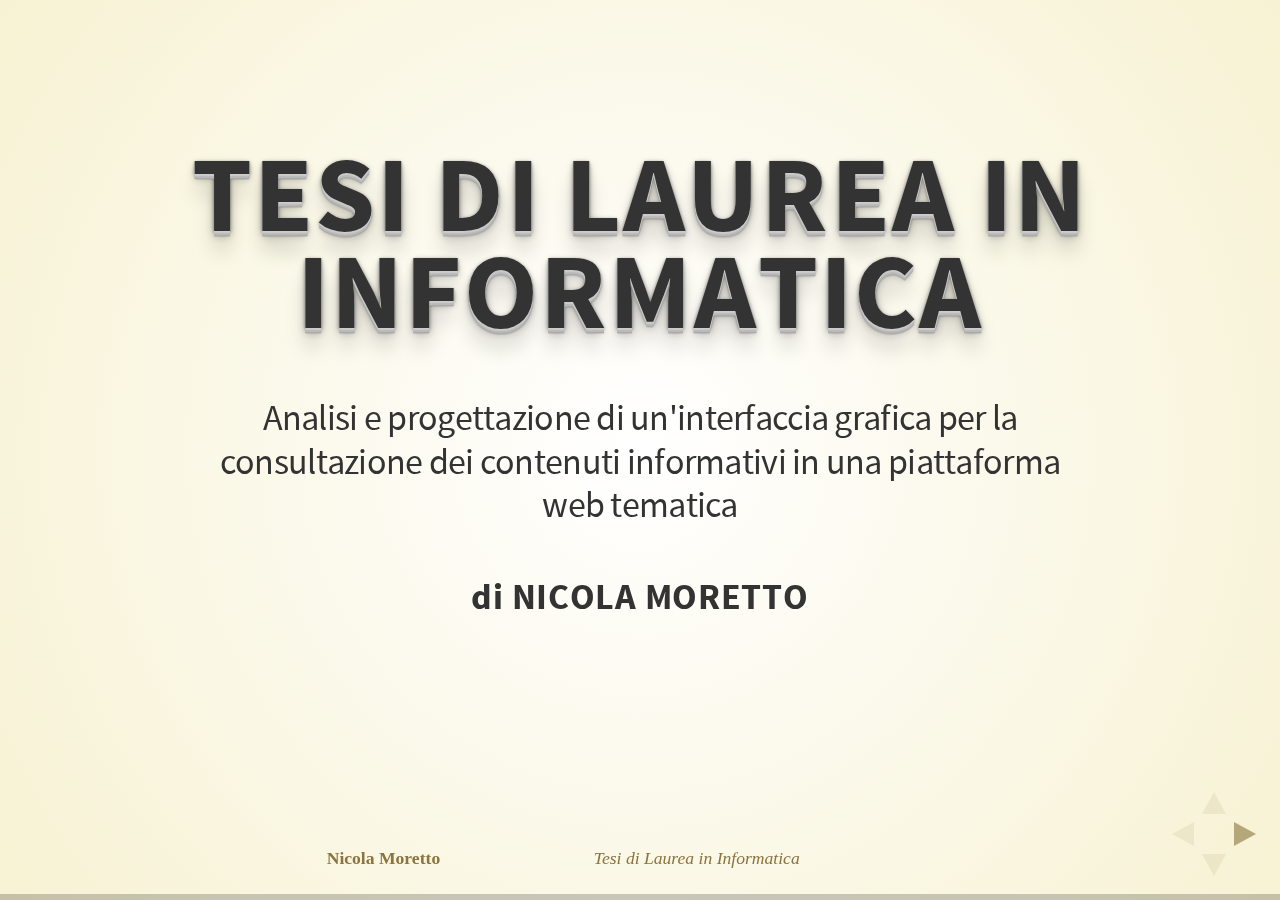
<file: presentazione/index.html>
<!doctype html>
<html lang="en">

	<head>
		<meta charset="utf-8">

		<title>Tesi di Laurea in Informatica</title>

		<meta name="description" content="Analisi e progettazione di un'interfaccia grafica per la consultazione dei contenuti informativi in una piattaforma web tematica">
		<meta name="author" content="Nicola Moretto">

		<meta name="apple-mobile-web-app-capable" content="yes" />
		<meta name="apple-mobile-web-app-status-bar-style" content="black-translucent" />  

		<link rel="stylesheet" href="css/reveal.css">
		<link rel="stylesheet" href="css/theme/beige.css" id="theme"> <!-- beige|default -->
		<style type="text/css">
		/*
		 * purple		#FF5E99
		 * green		#13DAEC
		 * gray			#2B2B2B
		 * light brown	#C0A86E
		 * dark brown	#8B743D
		*/
		
		.reveal h3 {
			margin-bottom: 0.6em;
		}
		strong {
			color: #FF5E99;
		}
		.reveal code {
			font-family: "Ubuntu";
		}
		
		/* FOOTER */
		footer {
			font-size: 1.1em;
			color: #8B743D;
			position: fixed;
			width: 100%;
			bottom: 15px;
			text-align: center;
			z-index: 0;
		}
		#title {
			margin-left: 12%;
			font-style: italic;
		}
		#author {
			font-weight: bold;
		}
		#slide_current {
			margin-left: 12%;
		}
		
		/* INDEX */
		.reveal nav ol {
			list-style-type: upper-roman;
		}
		nav li {
			opacity:0.1;
		}
		nav li.current {
			opacity:1.0;
			font-weight: 100;
			font-size: 1.1em;	
		}
		
		object {
			text-align: center;
			margin: 0;
			padding: 0;
			border: 0;
		}
		
		/* LIST */
		.reveal ul {
			vertical-align: middle;
		}
		.reveal ul li {
			background-color: #E5E5E5;
			border-radius: 5px;
			color: black;
			display: block;
			list-style-type: none;
			margin-bottom: 0.2em;
			padding: 0.3em 0.6em;
		}
		.reveal li.list-header {
			background-color: #FF5E99;
			color: white;
			text-align: center;
			font-size: 1.1em;
			font-weight: bold;
			text-transform: uppercase;
		}
		.reveal blockquote {
			box-shadow: none;
			text-align: justify;
		}
		.reveal ul.inline li {
			font-size: 0.8em;
			display: inline-block;
		}
		.reveal li.allowed {
			background-color: rgb(153,204,255);
			color: black;
		}
		.reveal li.blocked {
			background-color: rgb(235,97,61);
			color: white;
		}
		
		/* TABLE */
		.reveal table {
			font-size: 0.8em;
			text-align: center;
		}
		.reveal table th {
			background-color: #8B743D;
			color: white;
			font-weight: bold;
			text-transform: uppercase;
			padding: 0.2em 0.4em;
			text-shadow: none;		
		}
		.reveal table th.row {
			margin-right: 0.4em;
			text-transform: uppercase;
		}		
		.reveal table th.column {
			background-color: #E5E5E5;
			border-radius: 5px;
			color: black;
			margin-bottom: 0.4em;
		}
		.reveal table td {
			padding: 0.2em 0.4em;
		}
		.reveal code {
			font-size: 0.6em;
		}
		.reveal ul code {
			font-size: 0.8em;
		}
		.reveal ul li.code {
			background-color: #8B743D;
			color: white;
		}
		
		/* TYPOGRAPHIC */
		span.term {
			color: #FF5E99;
			font-weight: bold;
		}
		</style>

		<!-- For syntax highlighting -->
		<link rel="stylesheet" href="lib/css/zenburn.css">

		<!-- If the query includes 'print-pdf', use the PDF print sheet -->
		<script>
			document.write( '<link rel="stylesheet" href="css/print/' + ( window.location.search.match( /print-pdf/gi ) ? 'pdf' : 'paper' ) + '.css" type="text/css" media="print">' );
		</script>

		<!--[if lt IE 9]>
		<script src="lib/js/html5shiv.js"></script>
		<![endif]-->
	</head>

	<body>

		<div class="reveal">
			<!-- Any section element inside of this container is displayed as a slide -->
			<div class="slides">
			
			<section>
				<h1>Tesi di Laurea in Informatica</h1>
				<p style="margin-top:1.5em;">Analisi e progettazione di un'interfaccia grafica per la consultazione dei contenuti informativi in una piattaforma web tematica</p>
				<h2 style="margin-top:1.5em;font-size:1em;"><span style="text-transform:lowercase;">di</span> Nicola Moretto</h2>
			</section>
			
			<section>
				<h2>Indice</h2>
				<nav>
					<ol>
						<li class="current">Criterio di classificazione (2.3)</li>
						<li>Interfaccia grafica</li>
						<li>Filtri di ricerca</li>
						<li>Risultati di ricerca</li>
						<li>Consuntivo</li>
					</ol>
				</nav>
			</section>

			<section>
				<ul>
					<li class="list-header">Requisiti</li>
					<li class="fragment">Indipendenza dai criteri esistenti</li>
					<li class="fragment">Indipendenza dalle classi di contenuti</li>
					<li class="fragment">Indipendenza dalle componenti del sistema</li>
					<li class="fragment">Modularità</li>
					<li class="fragment">Tematicità</li>
				</ul>
			</section>
		
			<section>
				<h3>Ambiguità sintattica (2.3.2)</h3>
				<p>Ciascuna entità ammette 1&hellip;n sinonimi</p>
				<!--<img alt="Ambiguità sintattica" src="images/ambiguita-sintattica.png">-->
			 	<object data="images/svg/ambiguita-sintattica.svg" type="image/svg+xml"></object> 
				<ul class="inline">
					<li class="list-header fragment">Requisiti</li>
					<li class="fragment">Copertura</li>
					<li class="fragment">Identità</li>
				</ul>
			</section>
			
			<section>
				<h3>Ambiguità semantica (2.3.3)</h3>
				<p>Ogni etichetta ha 1&hellip;n accezioni</p>
				<object data="images/svg/accezioni-etichette.svg" type="image/svg+xml"></object>
				<p>Accezioni chiave e sinonimica</p>
			</section>
			
			<section>
				<ul>
					<li class="list-header">Vincoli referenziali</li>
					<li class="fragment">Ad ogni contenuto sono associate <strong>0&hellip;n</strong> entità</li>
					<li class="fragment">Ogni entità riferisce <strong>0&hellip;n</strong> altre entità</li>
					<li class="fragment">Ogni entità è identificata da un'etichetta primaria</li>
					<li class="fragment">Ogni entità è riferibile mediante <strong>1&hellip;n</strong> etichette</li>
					<li class="fragment">Ogni etichetta ha <strong>1&hellip;n</strong> accezioni</li>
				</ul>
			</section>
			
			<section id="modello-relazionale">
				<h3>Modello relazionale (2.3.4)</h3>
				<object data="images/svg/modello-relazionale.svg" type="image/svg+xml"></object>
			</section>

			<section>
				<h2>Indice</h2>
				<nav>
				<ol>
					<li>Criterio di classificazione</li>
					<li class="current">Interfaccia grafica (2.4)</li>
					<li>Filtri di ricerca</li>
					<li>Risultati di ricerca</li>
					<li>Consuntivo</li>
				</ol>
				</nav>
			</section>
			
			<section>
				<ul>
					<li class="list-header">Requisiti</li>
					<li class="fragment">Ricerca dei contenuti</li>
					<li class="fragment">Filtro dei risultati</li>
					<li class="fragment">Visualizzazione ordinata dei risultati <!-- tipo di dispositivo --></li>
					<li class="fragment">Facilità di consultazione delle informazioni <!-- notazione grafica (forme geometriche elementari) e testuale,  esperienza degli utenti --></li>					
					<li class="fragment">Fruibilità con dispositivi mobili</li>
				</ul>
			</section>
			
			<section>
				<h3>Architettura</h3>
				<table>
					<tr class="fragment">
						<th style="background-color:rgba(255,255,255,0);"></th>
						<th class="row">Model</th>
						<th class="row">View</th>
						<th class="row">Controller</th>
					</tr>
					<tr class="fragment">
						<th class="column">Ricerca</th>
						<td><code>model.provider</code></br><code>model.search</code></td>
						<td><code>view.search</code></td>
						<td><code>controller.search</code></td>
					</tr>
					<tr class="fragment">
						<th class="column">Filtri</th>
						<td><code>model.criteria</code></br><code>model.filter</code></td>
						<td><code>view.filter</code></td>
						<td><code>controller.filter</code></td>
					</tr>
					<tr class="fragment">
						<th class="column">Contenuti</th>
						<td><code>model</code></td>
						<td><code>view.content</code></td>
						<td><code>controller</code></td>
					</tr>
					<tr class="fragment">
						<th class="column">Navigazione</th>
						<td><code>model.timeline</code></td>
						<td><code>view.timeline</code></td>
						<td><code>controller</code></td>
					</tr>
				</table>
			</section>

			<section>
				<h2>Indice</h2>
				<nav>
				<ol>
					<li>Criterio di classificazione</li>
					<li>Interfaccia grafica</li>
					<li class="current">Filtri di ricerca (2.4)</li>
					<li>Risultati di ricerca</li>
					<li>Consuntivo</li>
				</ol>
				</nav>
			</section>
			
			<section id="filtri-ricerca-classi">
				<h3>Classi di filtri (2.4.3)</h3>
				<object data="images/svg/model_filter.svg" type="image/svg+xml"></object>
				<ul class="inline">
					<li class="fragment list-header">Variabili</li>
					<li class="fragment" style="width:4.5em;">Insieme <math><mrow><mi>U</mi></mrow></math></li>
					<li class="fragment">Casi d'uso</li>
				</ul>
			</section>
			
			<section id="filtri-ricerca-criteri">
				<h3>Criteri</h3>
				<p>Rappresenta l'insieme <math><mrow><mi>U</mi></mrow></math> su cui opera una <a href="#/filtri-ricerca-classi">classe di filtri</a></p>
				<object data="images/svg/model_criteria.svg" type="image/svg+xml"></object>
				<ul class="inline">
					<li class="list-header fragment">Parametri</li>
					<li class="fragment">Tipo di dati</li>
					<li class="fragment">Sorgente dati</li>
				</ul>
			</section>

			<section id="filtri-ricerca-parametri">
				<h3>Parametri (2.4.2)</h3>
				<object data="images/svg/model.svg" type="image/svg+xml"></object>
			</section>
			
			<section>
				<h3><em>Abstract Factory</em> (2.4.4)</h3>
				<ul>
					<li class="list-header">Prodotti</li>
					<li>Parametri (<code>model.Metadata</code>)</li>
					<li>Criteri (<code>model.criteria.Criterion</code>)</li>
					<li>Classi (<code>model.filter.Filter</code>)</li>
					<li>Widget (<code>view.filter.FilterView</code>)</li>
					<li>Controller (<code>controller.filter.FilterController</code>)</li>
				</ul>
			</section>
			
			<section>
				<h2>Indice</h2>
				<nav>
				<ol>
					<li>Criterio di classificazione</li>
					<li>Interfaccia grafica</li>
					<li>Filtri di ricerca</li>
					<li class="current">Risultati di ricerca (2.5 - 2.6)</li>
					<li>Consuntivo</li>
				</ol>
				</nav>
			</section>	

			<section id="risultati-ricerca">
				<h3>Risultati di ricerca</h3>
				<object data="images/svg/risultati-ricerca.svg" type="image/svg+xml"></object>
				<ul class="inline">
					<li class="fragment list-header">Casi d'uso</li>
					<li class="fragment"><math><mrow><mo stretchy="false">Δ</mo><mtext/><mrow><mrow><mo stretchy="false">∣</mo><mrow><msub><mi>S</mi><mi>v</mi></msub></mrow><mo stretchy="false">∣</mo></mrow><mo stretchy="false">&gt;</mo><mn>0</mn></mrow></mrow></math></li>
					<li class="fragment"><math><mrow><mo stretchy="false">Δ</mo><mtext/><mrow><mrow><mo stretchy="false">∣</mo><mrow><msub><mi>S</mi><mi>v</mi></msub></mrow><mo stretchy="false">∣</mo></mrow><mo stretchy="false">&lt;</mo><mn>0</mn></mrow></mrow></math></li>
				</ul>
			</section>
<!-- 			
			<section>
				<h3>Contatore (2.5.2)</h3>
				<ul style="display:inline-block;" class="fragment">
					<li class="list-header">Pro</li>
					<li><math><mrow><mo stretchy="false">Δ</mo><mtext/><mrow><mrow><mo stretchy="false">∣</mo><mrow><msub><mi>S</mi><mi>v</mi></msub></mrow><mo stretchy="false">∣</mo></mrow><mo stretchy="false">&lt;</mo><mn>0</mn></mrow></mrow></math></li>
				</ul>
				<ul style="display:inline-block;" class="fragment">
					<li class="list-header" style="background-color:#8B743D;color:white;">Contro</li>
					<li><math><mrow><mo stretchy="false">Δ</mo><mtext/><mrow><mrow><mo stretchy="false">∣</mo><mrow><msub><mi>S</mi><mi>v</mi></msub></mrow><mo stretchy="false">∣</mo></mrow><mo stretchy="false">&gt;</mo><mn>0</mn></mrow></mrow></math></li>
				</ul>

				<h3 style="margin-top:1em;">Array di booleani (2.5.2)</h3>
				<ul style="display:inline-block;" class="fragment">
					<li class="list-header">Pro</li>
					<li><math><mrow><mo stretchy="false">Δ</mo><mtext/><mrow><mrow><mo stretchy="false">∣</mo><mrow><msub><mi>S</mi><mi>v</mi></msub></mrow><mo stretchy="false">∣</mo></mrow><mo stretchy="false">&gt;</mo><mn>0</mn></mrow></mrow></math></li>
				</ul>
				<ul style="display:inline-block;" class="fragment">
					<li class="list-header" style="background-color:#8B743D;color:white;">Contro</li>
					<li><math><mrow><mo stretchy="false">Δ</mo><mtext/><mrow><mrow><mo stretchy="false">∣</mo><mrow><msub><mi>S</mi><mi>v</mi></msub></mrow><mo stretchy="false">∣</mo></mrow><mo stretchy="false">&lt;</mo><mn>0</mn></mrow></mrow></math></li>
				</ul>
			</section>
 -->			
			<section>
				<h3><em>Command</em> (2.5.3)</h3>
				<p>Operazioni di aggiornamento dei <a href="#/risultati-ricerca" title="Risultati di ricerca">risultati di ricerca</a></p>
				<object data="images/svg/command.svg" type="image/svg+xml"></object>
			</section>
			
			<section>
				<h3>Cronologia (2.6)</h3>
				<p>Ciascuna classe di contenuti informativi è rappresentata mediante una forma geometrica elementare</p> 
				<ul class="fragment" style="margin-top:0.8em;">
					<li class="list-header">Unità di tempo</li>
					<li>Durata (in giorni, mesi o anni)</li>
					<li>Numero</li>
					<li>Contenuti visualizzati</li>
				</ul>
			</section>
			
			<section>
				<h2>Indice</h2>
				<nav>
				<ol>
					<li>Criterio di classificazione</li>
					<li>Interfaccia grafica</li>
					<li>Filtri di ricerca</li>
					<li>Risultati di ricerca</li>
					<li class="current">Consuntivo</li>
				</ol>
				</nav>
			</section>
			
			<section>
				<h3>Carico di lavoro</h3>
				<table>
					<tr>
						<th>Attività</th>
						<th>Impegno</th>
					</tr>
					<tr>
						<td>Analisi delle specifiche del sistema di classificazione</td>
						<td>40 ore</td>
					</tr>
					<tr>
						<td>Analisi comparativa dei principali sistemi di classificazione</td>
						<td>40 ore</td>
					</tr>
					<tr>
						<td>Progettazione del sistema di classificazione</td>
						<td>40 ore</td>
					</tr>
					<tr>
						<td>Integrazione del sistema di classificazione nel modello relazionale</td>
						<td>40 ore</td>
					</tr>
					<tr>
						<td>Analisi dei requisiti dell'interfaccia grafica</td>
						<td>40 ore</td>
					</tr>
					<tr>
						<td>Progettazione dell'interfaccia grafica</td>
						<td>120 ore</td>
					</tr>
				</table>
			</section>
			
			<section>
				<ul>
					<li class="list-header">Prodotti</li>
					<li class="document">[doc] Sistema di classificazione</li>
					<li>[diag] Modello relazionale</li>
					<li class="document">[doc] Modello relazionale</li>
					<li class="document">[doc] Interfaccia grafica - Analisi dei requisiti</li>
					<li class="document">[doc] Interfaccia grafica - Specifica tecnica</li>
				</ul>
				<ul class="inline" style="margin-top:1em;">
					<li style="background-color:rgba(0,0,0,0);font-variant:small-caps;">Legenda</li>
					<li><strong>[doc]</strong> Documento</li>
					<li><strong>[diag]</strong> Diagramma</li>
				</ul>
			</section>
			
			<section>
				<h3>Statistiche</h3>
				<object data="images/svg/statistiche.svg" type="image/svg+xml"></object>
			</section>
			
			</div>
		</div>
		<footer>
			<p><span id="author">Nicola Moretto</span><span id="title">Tesi di Laurea in Informatica</span><span id="slide_current"></span></p>
		</footer>

		<script src="lib/js/head.min.js"></script>
		<script src="js/reveal.min.js"></script>

		<script>

			// Full list of configuration options available here:
			// https://github.com/hakimel/reveal.js#configuration
			Reveal.initialize({
				controls: true,
				progress: true,
				history: true,
				theme: Reveal.getQueryHash().theme, // available themes are in /css/theme
				transition: Reveal.getQueryHash().transition || 'linear', // default/cube/page/concave/zoom/linear/none

				// Optional libraries used to extend on reveal.js
				dependencies: [
					{ src: 'lib/js/classList.js', condition: function() { return !document.body.classList; } },
					{ src: 'plugin/markdown/showdown.js', condition: function() { return !!document.querySelector( '[data-markdown]' ); } },
					{ src: 'plugin/markdown/markdown.js', condition: function() { return !!document.querySelector( '[data-markdown]' ); } },
					{ src: 'plugin/highlight/highlight.js', async: true, callback: function() { hljs.initHighlightingOnLoad(); } },
					{ src: 'plugin/zoom-js/zoom.js', async: true, condition: function() { return !!document.body.classList; } },
					{ src: 'plugin/notes/notes.js', async: true, condition: function() { return !!document.body.classList; } }
				]
			});
			
			var tot = document.querySelectorAll("div.slides > section").length;
			
			Reveal.addEventListener( 'slidechanged', function( event ) {
				document.getElementById("slide_current").innerHTML = (event.indexh+1) + " di " + tot;
			    // event.previousSlide, event.currentSlide, event.indexh, event.indexv
			} );

		</script>

	</body>
</html>
</file>
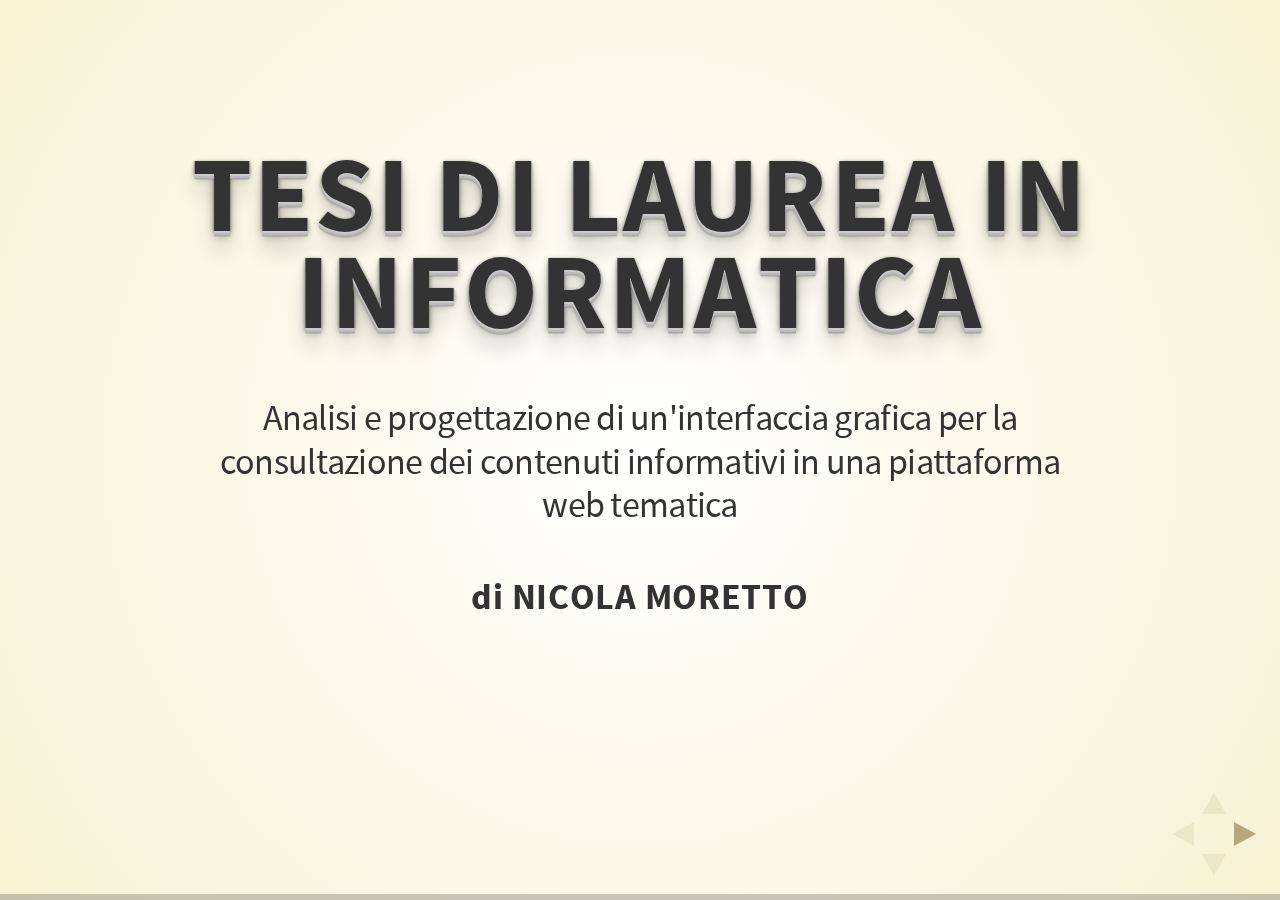
<file: presentazione/print.html>
<!doctype html>
<html lang="en">

	<head>
		<meta charset="utf-8">

		<title>Tesi di Laurea in Informatica</title>

		<meta name="description" content="Analisi e progettazione di un'interfaccia grafica per la consultazione dei contenuti informativi in una piattaforma web tematica">
		<meta name="author" content="Nicola Moretto">

		<meta name="apple-mobile-web-app-capable" content="yes" />
		<meta name="apple-mobile-web-app-status-bar-style" content="black-translucent" />  

		<link rel="stylesheet" href="css/reveal.css">
		<link rel="stylesheet" href="css/theme/beige.css" id="theme"> <!-- beige|default -->
		<style type="text/css">
		/*
		 * purple		#FF5E99
		 * green		#13DAEC
		 * gray			#2B2B2B
		 * light brown	#C0A86E
		 * dark brown	#8B743D
		*/
		
		.reveal h3 {
			margin-bottom: 0.6em;
		}
		strong {
			color: #FF5E99;
		}
		.reveal code {
			font-family: "monospace";
		}
		
		/* INDEX */
		.reveal nav ol {
			list-style-type: upper-roman;
		}
		nav li {
			opacity:0.1;
		}
		nav li.current {
			opacity:1.0;
			font-weight: 100;
			font-size: 1.1em;	
		}
		
		object {
			text-align: center;
			margin: 0;
			padding: 0;
			border: 0;
		}
		
		/* LIST */
		.reveal ul {
			vertical-align: middle;
		}
		.reveal ul li {
			background-color: #E5E5E5;
			border-radius: 5px;
			color: black;
			display: block;
			list-style-type: none;
			margin-bottom: 0.2em;
			padding: 0.3em 0.6em;
		}
		.reveal li.list-header {
			background-color: #FF5E99;
			color: white;
			text-align: center;
			font-size: 1.1em;
			font-weight: bold;
			text-transform: uppercase;
		}
		.reveal blockquote {
			box-shadow: none;
			text-align: justify;
		}
		.reveal ul.inline li {
			font-size: 0.8em;
			display: inline-block;
		}
		.reveal li.allowed {
			background-color: rgb(153,204,255);
			color: black;
		}
		.reveal li.blocked {
			background-color: rgb(235,97,61);
			color: white;
		}
		
		/* TABLE */
		.reveal table {
			font-size: 0.8em;
			text-align: center;
		}
		.reveal table th {
			background-color: #8B743D;
			color: white;
			font-weight: bold;
			text-transform: uppercase;
			padding: 0.2em 0.4em;
			text-shadow: none;		
		}
		.reveal table th.row {
			margin-right: 0.4em;
			text-transform: uppercase;
		}		
		.reveal table th.column {
			background-color: #E5E5E5;
			border-radius: 5px;
			color: black;
			margin-bottom: 0.4em;
		}
		.reveal table td {
			padding: 0.2em 0.4em;
		}
		.reveal code {
			font-size: 0.6em;
		}
		.reveal ul code {
			font-size: 0.8em;
		}
		.reveal ul li.code {
			background-color: #8B743D;
			color: white;
		}
		
		/* TYPOGRAPHIC */
		span.term {
			color: #FF5E99;
			font-weight: bold;
		}
		</style>

		<!-- For syntax highlighting -->
		<link rel="stylesheet" href="lib/css/zenburn.css">

		<!-- If the query includes 'print-pdf', use the PDF print sheet -->
		<script>
			document.write( '<link rel="stylesheet" href="css/print/' + ( window.location.search.match( /print-pdf/gi ) ? 'pdf' : 'paper' ) + '.css" type="text/css" media="print">' );
		</script>

		<!--[if lt IE 9]>
		<script src="lib/js/html5shiv.js"></script>
		<![endif]-->
	</head>

	<body>

		<div class="reveal">
			<!-- Any section element inside of this container is displayed as a slide -->
			<div class="slides">
			
			<section>
				<h1>Tesi di Laurea in Informatica</h1>
				<p style="margin-top:1.5em;">Analisi e progettazione di un'interfaccia grafica per la consultazione dei contenuti informativi in una piattaforma web tematica</p>
				<h2 style="margin-top:1.5em;font-size:1em;"><span style="text-transform:lowercase;">di</span> Nicola Moretto</h2>
			</section>
			
			<section>
				<h2>Indice</h2>
				<nav>
					<ol>
						<li class="current">Criterio di classificazione (2.3)</li>
						<li>Interfaccia grafica</li>
						<li>Filtri di ricerca</li>
						<li>Risultati di ricerca</li>
						<li>Consuntivo</li>
					</ol>
				</nav>
			</section>

			<section>
				<ul>
					<li class="list-header">Requisiti</li>
					<li class="fragment">Indipendenza dai criteri esistenti</li>
					<li class="fragment">Indipendenza dalle classi di contenuti</li>
					<li class="fragment">Indipendenza dalle componenti del sistema</li>
					<li class="fragment">Modularità</li>
					<li class="fragment">Tematicità</li>
				</ul>
			</section>
		
			<section>
				<h3>Ambiguità sintattica (2.3.2)</h3>
				<p>Ciascuna entità ammette 1&hellip;n sinonimi</p>
			 	<img src="images/png/ambiguita-sintattica.png" width="45%;" /> 
				<ul class="inline">
					<li class="list-header fragment">Requisiti</li>
					<li class="fragment">Copertura</li>
					<li class="fragment">Identità</li>
				</ul>
			</section>
			
			<section>
				<h3>Ambiguità semantica (2.3.3)</h3>
				<p>Ogni etichetta ha 1&hellip;n accezioni</p>
				<img src="images/png/accezioni-etichette.png" width="45%"; />
				<p>Accezioni chiave e sinonimica</p>
			</section>
			
			<section>
				<ul>
					<li class="list-header">Vincoli referenziali</li>
					<li class="fragment">Ad ogni contenuto sono associate <strong>0&hellip;n</strong> etichette</li>
					<li class="fragment">Ogni entità riferisce <strong>0&hellip;n</strong> altre entità</li>
					<li class="fragment">Ogni entità è identificata da un'etichetta primaria</li>
					<li class="fragment">Ogni entità è riferibile mediante <strong>1&hellip;n</strong> etichette</li>
					<li class="fragment">Ogni etichetta ha <strong>1&hellip;n</strong> accezioni</li>
				</ul>
			</section>
			
			<section id="modello-relazionale">
				<h3>Modello relazionale (2.3.4)</h3>
				<img src="images/png/modello-relazionale.png" />
			</section>

			<section>
				<h2>Indice</h2>
				<nav>
				<ol>
					<li>Criterio di classificazione</li>
					<li class="current">Interfaccia grafica (2.4)</li>
					<li>Filtri di ricerca</li>
					<li>Risultati di ricerca</li>
					<li>Consuntivo</li>
				</ol>
				</nav>
			</section>
			
			<section>
				<ul>
					<li class="list-header">Requisiti</li>
					<li class="fragment">Ricerca dei contenuti</li>
					<li class="fragment">Filtro dei risultati</li>
					<li class="fragment">Visualizzazione ordinata dei risultati <!-- tipo di dispositivo --></li>
					<li class="fragment">Facilità di consultazione delle informazioni <!-- notazione grafica (forme geometriche elementari) e testuale,  esperienza degli utenti --></li>					
					<li class="fragment">Fruibilità con dispositivi mobili</li>
				</ul>
			</section>
			
			<section>
				<h3>Architettura</h3>
				<table>
					<tr class="fragment">
						<th style="background-color:rgba(255,255,255,0);"></th>
						<th class="row">Model</th>
						<th class="row">View</th>
						<th class="row">Controller</th>
					</tr>
					<tr class="fragment">
						<th class="column">Ricerca</th>
						<td><code>model.provider</code></br><code>model.search</code></td>
						<td><code>view.search</code></td>
						<td><code>controller.search</code></td>
					</tr>
					<tr class="fragment">
						<th class="column">Filtri</th>
						<td><code>model.criteria</code></br><code>model.filter</code></td>
						<td><code>view.filter</code></td>
						<td><code>controller.filter</code></td>
					</tr>
					<tr class="fragment">
						<th class="column">Contenuti</th>
						<td><code>model</code></td>
						<td><code>view.content</code></td>
						<td><code>controller</code></td>
					</tr>
					<tr class="fragment">
						<th class="column">Navigazione</th>
						<td><code>model.timeline</code></td>
						<td><code>view.timeline</code></td>
						<td><code>controller</code></td>
					</tr>
				</table>
			</section>

			<section>
				<h2>Indice</h2>
				<nav>
				<ol>
					<li>Criterio di classificazione</li>
					<li>Interfaccia grafica</li>
					<li class="current">Filtri di ricerca (2.4)</li>
					<li>Risultati di ricerca</li>
					<li>Consuntivo</li>
				</ol>
				</nav>
			</section>
			
			<section id="filtri-ricerca-classi">
				<h3>Classi di filtri (2.4.3)</h3>
				<img src="images/png/model_filter.png" />
				<ul class="inline">
					<li class="fragment list-header">Variabili</li>
					<li class="fragment" style="width:4.5em;">Insieme <math><mrow><mi>U</mi></mrow></math></li>
					<li class="fragment">Casi d'uso</li>
				</ul>
			</section>
			
			<section id="filtri-ricerca-criteri">
				<h3>Criteri</h3>
				<p>Rappresenta l'insieme <math><mrow><mi>U</mi></mrow></math> su cui opera una <strong>classe di filtri</strong></p>
				<img src="images/png/model_criteria.png" />
				<ul class="inline">
					<li class="list-header fragment">Parametri</li>
					<li class="fragment">Tipo di dati</li>
					<li class="fragment">Sorgente dati</li>
				</ul>
			</section>

			<section id="filtri-ricerca-parametri">
				<h3>Parametri (2.4.2)</h3>
				<img src="images/png/model.png" />
			</section>
			
			<section>
				<h3>Abstract Factory (2.4.4)</h3>
				<ul>
					<li class="list-header">Prodotti</li>
					<li>Parametri (<code>model.Metadata</code>)</li>
					<li>Criteri (<code>model.criteria.Criterion</code>)</li>
					<li>Classi (<code>model.filter.Filter</code>)</li>
					<li>Widget (<code>view.filter.FilterView</code>)</li>
					<li>Controller (<code>controller.filter.FilterController</code>)</li>
				</ul>
			</section>

			<section>
				<h2>Indice</h2>
				<nav>
				<ol>
					<li>Criterio di classificazione</li>
					<li>Interfaccia grafica</li>
					<li>Filtri di ricerca</li>
					<li class="current">Risultati di ricerca (2.5 - 2.6)</li>
					<li>Consuntivo</li>
				</ol>
				</nav>
			</section>	

			<section id="risultati-ricerca">
				<h3>Risultati di ricerca</h3>
				<img src="images/png/risultati-ricerca.png" width="45%;" />
				<ul class="inline">
					<li class="fragment list-header">Casi d'uso</li>
					<li class="fragment"><math><mrow><mo stretchy="false">Δ</mo><mtext/><mrow><mrow><mo stretchy="false">∣</mo><mrow><msub><mi>S</mi><mi>v</mi></msub></mrow><mo stretchy="false">∣</mo></mrow><mo stretchy="false">&gt;</mo><mn>0</mn></mrow></mrow></math></li>
					<li class="fragment"><math><mrow><mo stretchy="false">Δ</mo><mtext/><mrow><mrow><mo stretchy="false">∣</mo><mrow><msub><mi>S</mi><mi>v</mi></msub></mrow><mo stretchy="false">∣</mo></mrow><mo stretchy="false">&lt;</mo><mn>0</mn></mrow></mrow></math></li>
				</ul>
			</section>
			
			<section>
				<h3>Command (2.5.3)</h3>
				<p>Operazioni di aggiornamento dei <strong>risultati di ricerca</strong></p>
				<img src="images/png/command.png" />
			</section>
			
			<section>
				<h3>Cronologia (2.6)</h3>
				<p>Ciascuna classe di contenuti informativi è rappresentata mediante una forma geometrica elementare</p> 
				<ul class="fragment" style="margin-top:0.8em;">
					<li class="list-header">Unità di tempo</li>
					<li>Durata (in giorni, mesi o anni)</li>
					<li>Numero</li>
					<li>Contenuti visualizzati</li>
				</ul>
			</section>
			
			<section>
				<h2>Indice</h2>
				<nav>
				<ol>
					<li>Criterio di classificazione</li>
					<li>Interfaccia grafica</li>
					<li>Filtri di ricerca</li>
					<li>Risultati di ricerca</li>
					<li class="current">Consuntivo</li>
				</ol>
				</nav>
			</section>
			
			<section>
				<h3>Carico di lavoro</h3>
				<table>
					<tr>
						<th>Attività</th>
						<th>Impegno</th>
					</tr>
					<tr>
						<td>Analisi delle specifiche del sistema di classificazione</td>
						<td>40 ore</td>
					</tr>
					<tr>
						<td>Analisi comparativa dei principali sistemi di classificazione</td>
						<td>40 ore</td>
					</tr>
					<tr>
						<td>Progettazione del sistema di classificazione</td>
						<td>40 ore</td>
					</tr>
					<tr>
						<td>Integrazione del sistema di classificazione nel modello relazionale</td>
						<td>40 ore</td>
					</tr>
					<tr>
						<td>Analisi dei requisiti dell'interfaccia grafica</td>
						<td>40 ore</td>
					</tr>
					<tr>
						<td>Progettazione dell'interfaccia grafica</td>
						<td>120 ore</td>
					</tr>
				</table>
			</section>
			
			<section>
				<ul>
					<li class="list-header">Prodotti</li>
					<li class="document">[doc] Sistema di classificazione</li>
					<li>[diag] Modello relazionale</li>
					<li class="document">[doc] Modello relazionale</li>
					<li class="document">[doc] Interfaccia grafica - Analisi dei requisiti</li>
					<li class="document">[doc] Interfaccia grafica - Specifica tecnica</li>
				</ul>
				<ul class="inline" style="margin-top:1em;">
					<li style="background-color:rgba(0,0,0,0);font-variant:small-caps;">Legenda</li>
					<li><strong>[doc]</strong> Documento</li>
					<li><strong>[diag]</strong> Diagramma</li>
				</ul>
			</section>
			
			<section>
				<h3>Statistiche</h3>
				<img src="images/png/statistiche.png" />
			</section>
			
			</div>
		</div>

		<script src="lib/js/head.min.js"></script>
		<script src="js/reveal.min.js"></script>

		<script>

			// Full list of configuration options available here:
			// https://github.com/hakimel/reveal.js#configuration
			Reveal.initialize({
				controls: true,
				progress: true,
				history: true,
				theme: Reveal.getQueryHash().theme, // available themes are in /css/theme
				transition: Reveal.getQueryHash().transition || 'linear', // default/cube/page/concave/zoom/linear/none

				// Optional libraries used to extend on reveal.js
				dependencies: [
					{ src: 'lib/js/classList.js', condition: function() { return !document.body.classList; } },
					{ src: 'plugin/markdown/showdown.js', condition: function() { return !!document.querySelector( '[data-markdown]' ); } },
					{ src: 'plugin/markdown/markdown.js', condition: function() { return !!document.querySelector( '[data-markdown]' ); } },
					{ src: 'plugin/highlight/highlight.js', async: true, callback: function() { hljs.initHighlightingOnLoad(); } },
					{ src: 'plugin/zoom-js/zoom.js', async: true, condition: function() { return !!document.body.classList; } },
					{ src: 'plugin/notes/notes.js', async: true, condition: function() { return !!document.body.classList; } }
				]
			});

		</script>

	</body>
</html>
</file>
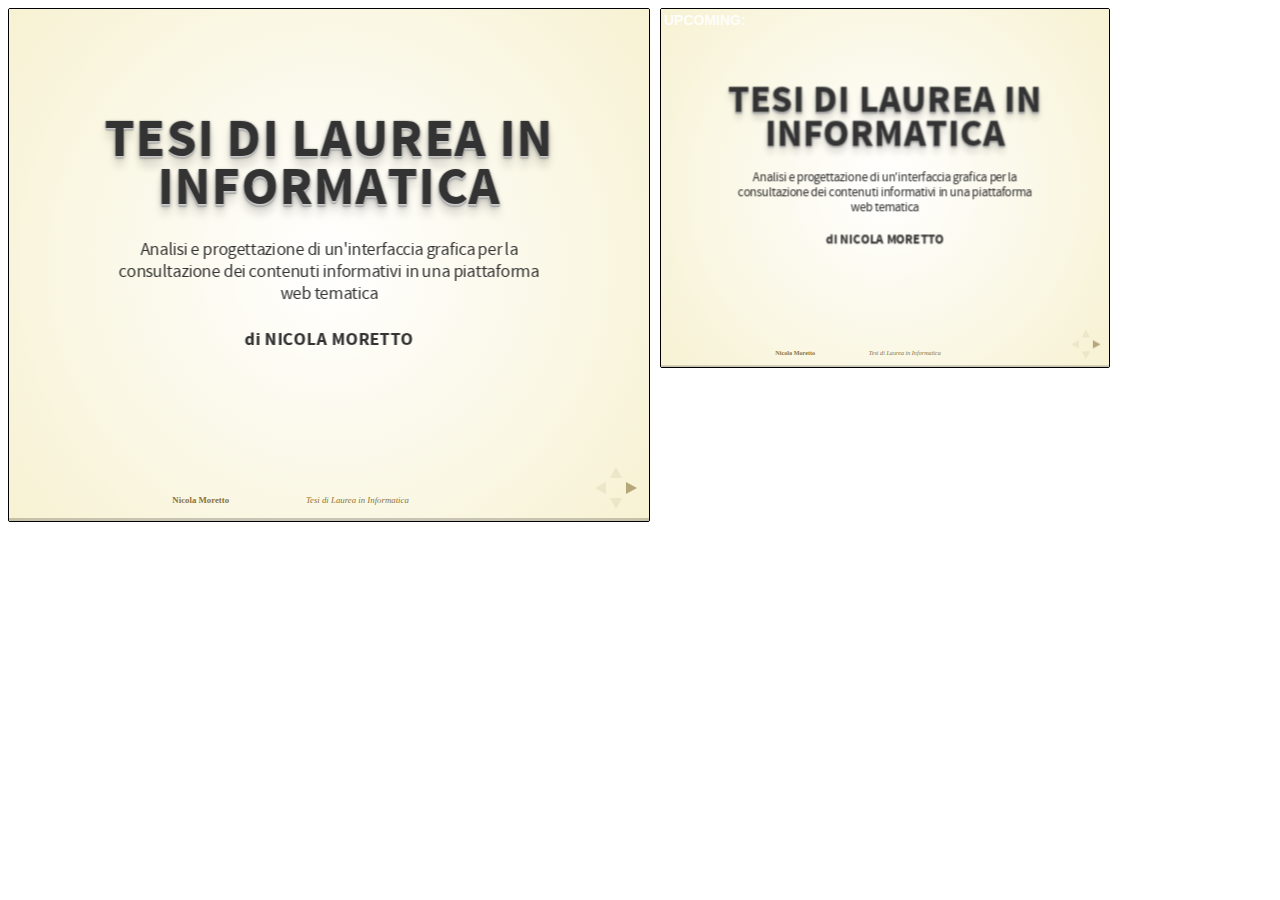
<file: presentazione/plugin/notes/notes.html>
<!doctype html>
<html lang="en">
	<head>
		<meta charset="utf-8">

		<title>reveal.js - Slide Notes</title>

		<style>
			body {
				font-family: Helvetica;
			}

			#notes {
				font-size: 24px;
				width: 640px;
				margin-top: 5px;
			}

			#wrap-current-slide {
				width: 640px;
				height: 512px;
				float: left;
				overflow: hidden;
			}

			#current-slide {
				width: 1280px;
				height: 1024px;
				border: none;

				-webkit-transform-origin: 0 0;
					 -moz-transform-origin: 0 0;
						-ms-transform-origin: 0 0;
						 -o-transform-origin: 0 0;
								transform-origin: 0 0;

				-webkit-transform: scale(0.5);
					 -moz-transform: scale(0.5);
						-ms-transform: scale(0.5);
						 -o-transform: scale(0.5);
								transform: scale(0.5);
			}

			#wrap-next-slide {
				width: 448px;
				height: 358px;
				float: left;
				margin: 0 0 0 10px;
				overflow: hidden;
			}

			#next-slide {
				width: 1280px;
				height: 1024px;
				border: none;

				-webkit-transform-origin: 0 0;
					 -moz-transform-origin: 0 0;
						-ms-transform-origin: 0 0;
						 -o-transform-origin: 0 0;
								transform-origin: 0 0;

				-webkit-transform: scale(0.35);
					 -moz-transform: scale(0.35);
						-ms-transform: scale(0.35);
						 -o-transform: scale(0.35);
								transform: scale(0.35);
			}

			.slides {
				position: relative;
				margin-bottom: 10px;
				border: 1px solid black;
				border-radius: 2px;
				background: rgb(28, 30, 32);
			}

			.slides span {
				position: absolute;
				top: 3px;
				left: 3px;
				font-weight: bold;
				font-size: 14px;
				color: rgba( 255, 255, 255, 0.9 );
			}
		</style>
	</head>

	<body>

		<div id="wrap-current-slide" class="slides">
			<iframe src="../../index.html" width="1280" height="1024" id="current-slide"></iframe>
		</div>

		<div id="wrap-next-slide" class="slides">
			<iframe src="../../index.html" width="640" height="512" id="next-slide"></iframe>
			<span>UPCOMING:</span>
		</div>
		<div id="notes"></div>

		<script src="../../plugin/markdown/showdown.js"></script>
		<script>
			window.addEventListener( 'load', function() {

				(function( window, undefined ) {
					var notes = document.getElementById( 'notes' ),
						currentSlide = document.getElementById( 'current-slide' ),
						nextSlide = document.getElementById( 'next-slide' );

					window.addEventListener( 'message', function( event ) {
						var data = JSON.parse( event.data );
						// No need for updating the notes in case of fragment changes
						if ( data.notes !== undefined) {
							if( data.markdown ) {
								notes.innerHTML = (new Showdown.converter()).makeHtml( data.notes );
							}
							else {
								notes.innerHTML = data.notes;
							}
						}

						// Update the note slides
						currentSlide.contentWindow.Reveal.slide( data.indexh, data.indexv );
						nextSlide.contentWindow.Reveal.slide( data.nextindexh, data.nextindexv );

						// Showing and hiding fragments
						if( data.fragment === 'next' ) {
							currentSlide.contentWindow.Reveal.nextFragment();
						}
						else if( data.fragment === 'prev' ) {
							currentSlide.contentWindow.Reveal.prevFragment();
						}

					}, false );

				})( window );

			}, false );

		</script>
	</body>
</html>
</file>
<file: presentazione/css/reveal.css>
@charset "UTF-8";

/*!
 * reveal.js
 * http://lab.hakim.se/reveal-js
 * MIT licensed
 *
 * Copyright (C) 2011-2012 Hakim El Hattab, http://hakim.se
 */


/*********************************************
 * RESET STYLES
 *********************************************/

html, body, .reveal div, .reveal span, .reveal applet, .reveal object, .reveal iframe,
.reveal h1, .reveal h2, .reveal h3, .reveal h4, .reveal h5, .reveal h6, .reveal p, .reveal blockquote, .reveal pre,
.reveal a, .reveal abbr, .reveal acronym, .reveal address, .reveal big, .reveal cite, .reveal code,
.reveal del, .reveal dfn, .reveal em, .reveal img, .reveal ins, .reveal kbd, .reveal q, .reveal s, .reveal samp,
.reveal small, .reveal strike, .reveal strong, .reveal sub, .reveal sup, .reveal tt, .reveal var,
.reveal b, .reveal u, .reveal i, .reveal center,
.reveal dl, .reveal dt, .reveal dd, .reveal ol, .reveal ul, .reveal li,
.reveal fieldset, .reveal form, .reveal label, .reveal legend,
.reveal table, .reveal caption, .reveal tbody, .reveal tfoot, .reveal thead, .reveal tr, .reveal th, .reveal td,
.reveal article, .reveal aside, .reveal canvas, .reveal details, .reveal embed,
.reveal figure, .reveal figcaption, .reveal footer, .reveal header, .reveal hgroup,
.reveal menu, .reveal nav, .reveal output, .reveal ruby, .reveal section, .reveal summary,
.reveal time, .reveal mark, .reveal audio, video {
	margin: 0;
	padding: 0;
	border: 0;
	font-size: 100%;
	font: inherit;
	vertical-align: baseline;
}

.reveal article, .reveal aside, .reveal details, .reveal figcaption, .reveal figure,
.reveal footer, .reveal header, .reveal hgroup, .reveal menu, .reveal nav, .reveal section {
	display: block;
}


/*********************************************
 * GLOBAL STYLES
 *********************************************/

html,
body {
	width: 100%;
	height: 100%;
	min-height: 600px;
	overflow: hidden;
}

body {
	position: relative;
	line-height: 1;
}

::selection {
	background:#FF5E99;
	color:#fff;
	text-shadow: none;
}

@media screen and (max-width: 900px) {
	.reveal {
		font-size: 30px;
	}
}

/*********************************************
 * HEADERS
 *********************************************/

.reveal h1 { font-size: 3em; }
.reveal h2 { font-size: 2em;	}
.reveal h3 { font-size: 1.5em;	}
.reveal h4 { font-size: 1em;	}


/*********************************************
 * VIEW FRAGMENTS
 *********************************************/

.reveal .slides section .fragment {
	opacity: 0;

	-webkit-transition: all .2s ease;
	   -moz-transition: all .2s ease;
	    -ms-transition: all .2s ease;
	     -o-transition: all .2s ease;
	        transition: all .2s ease;
}
	.reveal .slides section .fragment.visible {
		opacity: 1;
	}

.reveal .slides section .fragment.grow {
	opacity: 1;
}
	.reveal .slides section .fragment.grow.visible {
		-webkit-transform: scale( 1.3 );
		   -moz-transform: scale( 1.3 );
		    -ms-transform: scale( 1.3 );
		     -o-transform: scale( 1.3 );
		        transform: scale( 1.3 );
	}

.reveal .slides section .fragment.shrink {
	opacity: 1;
}
	.reveal .slides section .fragment.shrink.visible {
		-webkit-transform: scale( 0.7 );
		   -moz-transform: scale( 0.7 );
		    -ms-transform: scale( 0.7 );
		     -o-transform: scale( 0.7 );
		        transform: scale( 0.7 );
	}

.reveal .slides section .fragment.roll-in {
	opacity: 0;

	-webkit-transform: rotateX( 90deg );
	   -moz-transform: rotateX( 90deg );
	    -ms-transform: rotateX( 90deg );
	     -o-transform: rotateX( 90deg );
	        transform: rotateX( 90deg );
}
	.reveal .slides section .fragment.roll-in.visible {
		opacity: 1;

		-webkit-transform: rotateX( 0 );
		   -moz-transform: rotateX( 0 );
		    -ms-transform: rotateX( 0 );
		     -o-transform: rotateX( 0 );
		        transform: rotateX( 0 );
	}

.reveal .slides section .fragment.fade-out {
	opacity: 1;
}
	.reveal .slides section .fragment.fade-out.visible {
		opacity: 0;
	}

.reveal .slides section .fragment.highlight-red,
.reveal .slides section .fragment.highlight-green,
.reveal .slides section .fragment.highlight-blue {
	opacity: 1;
}
	.reveal .slides section .fragment.highlight-red.visible {
		color: #ff2c2d
	}
	.reveal .slides section .fragment.highlight-green.visible {
		color: #17ff2e;
	}
	.reveal .slides section .fragment.highlight-blue.visible {
		color: #1b91ff;
	}


/*********************************************
 * DEFAULT ELEMENT STYLES
 *********************************************/

.reveal .slides section {
	line-height: 1.2em;
	font-weight: normal;
}

.reveal img {
	/* preserve aspect ratio and scale image so it's bound within the section */
	max-width: 100%;
	max-height: 100%;
}

.reveal strong,
.reveal b {
	font-weight: bold;
}

.reveal em,
.reveal i {
	font-style: italic;
}

.reveal ol,
.reveal ul {
	display: inline-block;

	text-align: left;
	margin: 0 0 0 1em;
}

.reveal ol {
	list-style-type: decimal;
}

.reveal ul {
	list-style-type: disc;
}

.reveal ul ul {
	list-style-type: square;
}

.reveal ul ul ul {
	list-style-type: circle;
}

.reveal ul ul,
.reveal ul ol,
.reveal ol ol,
.reveal ol ul {
	display: block;
	margin-left: 40px;
}

.reveal p {
	margin-bottom: 10px;
	line-height: 1.2em;
}

.reveal q,
.reveal blockquote {
	quotes: none;
}

.reveal blockquote {
	display: block;
	position: relative;
	width: 70%;
	margin: 5px auto;
	padding: 5px;

	font-style: italic;
	background: rgba(255, 255, 255, 0.05);
	box-shadow: 0px 0px 2px rgba(0,0,0,0.2);
}
	.reveal blockquote:before {
		content: '\201C';
	}
	.reveal blockquote:after {
		content: '\201D';
	}

.reveal q {
	font-style: italic;
}
	.reveal q:before {
		content: '\201C';
	}
	.reveal q:after {
		content: '\201D';
	}

.reveal pre {
	display: block;
	position: relative;
	width: 90%;
	margin: 15px auto;

	text-align: left;
	font-size: 0.55em;
	font-family: monospace;
	line-height: 1.2em;

	word-wrap: break-word;

	box-shadow: 0px 0px 6px rgba(0,0,0,0.3);
}
.reveal pre code {
	padding: 5px;
}

.reveal code {
	font-family: monospace;
	overflow: auto;
	max-height: 400px;
}

.reveal table th,
.reveal table td {
	text-align: center;
	padding-right: .3em;
}

.reveal table th {
	text-shadow: rgb(255,255,255) 1px 1px 2px;
}

.reveal sup {
	vertical-align: super;
}
.reveal sub {
	vertical-align: sub;
}

.reveal small {
	display: inline-block;
	font-size: 0.6em;
	line-height: 1.2em;
	vertical-align: top;
}

.reveal small * {
	vertical-align: top;
}


/*********************************************
 * CONTROLS
 *********************************************/

.reveal .controls {
	display: none;
	position: fixed;
	width: 110px;
	height: 110px;
	z-index: 30;
	right: 10px;
	bottom: 10px;
}

.reveal .controls div {
	position: absolute;
	opacity: 0.1;
	width: 0; 
	height: 0; 
	border: 12px solid transparent;

	-webkit-transition: opacity 0.2s ease;
	   -moz-transition: opacity 0.2s ease;
	    -ms-transition: opacity 0.2s ease;
	     -o-transition: opacity 0.2s ease;
	        transition: opacity 0.2s ease;
}

.reveal .controls div.enabled {
	opacity: 0.6;
	cursor: pointer;
}

.reveal .controls div.enabled:active {
	margin-top: 1px;
}

.reveal .controls div.left {
	top: 42px;

	border-right-width: 22px;
	border-right-color: #eee;
}

.reveal .controls div.right {
	left: 74px;
	top: 42px;

	border-left-width: 22px;
	border-left-color: #eee;
}

.reveal .controls div.up {
	left: 42px;

	border-bottom-width: 22px;
	border-bottom-color: #eee;
}

.reveal .controls div.down {
	left: 42px;
	top: 74px;

	border-top-width: 22px;
	border-top-color: #eee;
}


/*********************************************
 * PROGRESS BAR
 *********************************************/

.reveal .progress {
	position: fixed;
	display: none;
	height: 6px;
	width: 100%;
	bottom: 0;
	left: 0;
	z-index: 10;
}
	.reveal .progress:after {
		content: '';
		display: 'block';
		position: absolute;
		height: 20px;
		width: 100%;
		top: -20px;
	}
	.reveal .progress span {
		display: block;
		height: 100%;
		width: 0px;

		-webkit-transition: width 800ms cubic-bezier(0.260, 0.860, 0.440, 0.985);
		   -moz-transition: width 800ms cubic-bezier(0.260, 0.860, 0.440, 0.985);
		    -ms-transition: width 800ms cubic-bezier(0.260, 0.860, 0.440, 0.985);
		     -o-transition: width 800ms cubic-bezier(0.260, 0.860, 0.440, 0.985);
		        transition: width 800ms cubic-bezier(0.260, 0.860, 0.440, 0.985);
	}


/*********************************************
 * ROLLING LINKS
 *********************************************/

.reveal .roll {
	display: inline-block;
	line-height: 1.2;
	overflow: hidden;

	vertical-align: top;

	-webkit-perspective: 400px;
	   -moz-perspective: 400px;
	    -ms-perspective: 400px;
	        perspective: 400px;

	-webkit-perspective-origin: 50% 50%;
	   -moz-perspective-origin: 50% 50%;
	    -ms-perspective-origin: 50% 50%;
	        perspective-origin: 50% 50%;
}
	.reveal .roll:hover {
		background: none;
		text-shadow: none;
	}
.reveal .roll span {
	display: block;
	position: relative;
	padding: 0 2px;

	pointer-events: none;

	-webkit-transition: all 400ms ease;
	   -moz-transition: all 400ms ease;
	    -ms-transition: all 400ms ease;
	        transition: all 400ms ease;

	-webkit-transform-origin: 50% 0%;
	   -moz-transform-origin: 50% 0%;
	    -ms-transform-origin: 50% 0%;
	        transform-origin: 50% 0%;

	-webkit-transform-style: preserve-3d;
	   -moz-transform-style: preserve-3d;
	    -ms-transform-style: preserve-3d;
	        transform-style: preserve-3d;

	-webkit-backface-visibility: hidden;
	   -moz-backface-visibility: hidden;
	        backface-visibility: hidden;
}
	.reveal .roll:hover span {
	    background: rgba(0,0,0,0.5);

	    -webkit-transform: translate3d( 0px, 0px, -45px ) rotateX( 90deg );
	       -moz-transform: translate3d( 0px, 0px, -45px ) rotateX( 90deg );
	        -ms-transform: translate3d( 0px, 0px, -45px ) rotateX( 90deg );
	            transform: translate3d( 0px, 0px, -45px ) rotateX( 90deg );
	}
.reveal .roll span:after {
	content: attr(data-title);

	display: block;
	position: absolute;
	left: 0;
	top: 0;
	padding: 0 2px;

	-webkit-transform-origin: 50% 0%;
	   -moz-transform-origin: 50% 0%;
	    -ms-transform-origin: 50% 0%;
	        transform-origin: 50% 0%;

	-webkit-transform: translate3d( 0px, 110%, 0px ) rotateX( -90deg );
	   -moz-transform: translate3d( 0px, 110%, 0px ) rotateX( -90deg );
	    -ms-transform: translate3d( 0px, 110%, 0px ) rotateX( -90deg );
	        transform: translate3d( 0px, 110%, 0px ) rotateX( -90deg );
}


/*********************************************
 * SLIDES
 *********************************************/

.reveal .slides {
	position: absolute;
	max-width: 900px;
	width: 80%;
	height: 60%;
	left: 50%;
	top: 50%;
	margin-top: -320px;
	padding: 20px 0px;
	overflow: visible;
	z-index: 1;

	text-align: center;

	-webkit-transition: -webkit-perspective .4s ease;
	   -moz-transition: -moz-perspective .4s ease;
	    -ms-transition: -ms-perspective .4s ease;
	     -o-transition: -o-perspective .4s ease;
	        transition: perspective .4s ease;

	-webkit-perspective: 600px;
	   -moz-perspective: 600px;
	    -ms-perspective: 600px;
	        perspective: 600px;

	-webkit-perspective-origin: 0% 25%;
	   -moz-perspective-origin: 0% 25%;
	    -ms-perspective-origin: 0% 25%;
	        perspective-origin: 0% 25%;
}

.reveal .slides>section,
.reveal .slides>section>section {
	display: none;
	position: absolute;
	width: 100%;
	min-height: 600px;

	z-index: 10;

	-webkit-transform-style: preserve-3d;
	   -moz-transform-style: preserve-3d;
	    -ms-transform-style: preserve-3d;
	        transform-style: preserve-3d;

	-webkit-transition: all 800ms cubic-bezier(0.260, 0.860, 0.440, 0.985);
	   -moz-transition: all 800ms cubic-bezier(0.260, 0.860, 0.440, 0.985);
	    -ms-transition: all 800ms cubic-bezier(0.260, 0.860, 0.440, 0.985);
	     -o-transition: all 800ms cubic-bezier(0.260, 0.860, 0.440, 0.985);
	        transition: all 800ms cubic-bezier(0.260, 0.860, 0.440, 0.985);
}

.reveal .slides>section.present {
	display: block;
	z-index: 11;
	opacity: 1;
}

.reveal .slides>section {
	margin-left: -50%;
}


/*********************************************
 * DEFAULT TRANSITION
 *********************************************/

.reveal .slides>section.past {
	display: block;
	opacity: 0;

	-webkit-transform: translate3d(-100%, 0, 0) rotateY(-90deg) translate3d(-100%, 0, 0);
	   -moz-transform: translate3d(-100%, 0, 0) rotateY(-90deg) translate3d(-100%, 0, 0);
	    -ms-transform: translate3d(-100%, 0, 0) rotateY(-90deg) translate3d(-100%, 0, 0);
	        transform: translate3d(-100%, 0, 0) rotateY(-90deg) translate3d(-100%, 0, 0);
}
.reveal .slides>section.future {
	display: block;
	opacity: 0;

	-webkit-transform: translate3d(100%, 0, 0) rotateY(90deg) translate3d(100%, 0, 0);
	   -moz-transform: translate3d(100%, 0, 0) rotateY(90deg) translate3d(100%, 0, 0);
	    -ms-transform: translate3d(100%, 0, 0) rotateY(90deg) translate3d(100%, 0, 0);
	        transform: translate3d(100%, 0, 0) rotateY(90deg) translate3d(100%, 0, 0);
}

.reveal .slides>section>section.past {
	display: block;
	opacity: 0;

	-webkit-transform: translate3d(0, -50%, 0) rotateX(70deg) translate3d(0, -50%, 0);
	   -moz-transform: translate3d(0, -50%, 0) rotateX(70deg) translate3d(0, -50%, 0);
	    -ms-transform: translate3d(0, -50%, 0) rotateX(70deg) translate3d(0, -50%, 0);
	        transform: translate3d(0, -50%, 0) rotateX(70deg) translate3d(0, -50%, 0);
}
.reveal .slides>section>section.future {
	display: block;
	opacity: 0;

	-webkit-transform: translate3d(0, 50%, 0) rotateX(-70deg) translate3d(0, 50%, 0);
	   -moz-transform: translate3d(0, 50%, 0) rotateX(-70deg) translate3d(0, 50%, 0);
	    -ms-transform: translate3d(0, 50%, 0) rotateX(-70deg) translate3d(0, 50%, 0);
	        transform: translate3d(0, 50%, 0) rotateX(-70deg) translate3d(0, 50%, 0);
}


/*********************************************
 * CONCAVE TRANSITION
 *********************************************/

.reveal.concave  .slides>section.past {
	-webkit-transform: translate3d(-100%, 0, 0) rotateY(90deg) translate3d(-100%, 0, 0);
	   -moz-transform: translate3d(-100%, 0, 0) rotateY(90deg) translate3d(-100%, 0, 0);
	    -ms-transform: translate3d(-100%, 0, 0) rotateY(90deg) translate3d(-100%, 0, 0);
	        transform: translate3d(-100%, 0, 0) rotateY(90deg) translate3d(-100%, 0, 0);
}
.reveal.concave  .slides>section.future {
	-webkit-transform: translate3d(100%, 0, 0) rotateY(-90deg) translate3d(100%, 0, 0);
	   -moz-transform: translate3d(100%, 0, 0) rotateY(-90deg) translate3d(100%, 0, 0);
	    -ms-transform: translate3d(100%, 0, 0) rotateY(-90deg) translate3d(100%, 0, 0);
	        transform: translate3d(100%, 0, 0) rotateY(-90deg) translate3d(100%, 0, 0);
}

.reveal.concave  .slides>section>section.past {
	-webkit-transform: translate3d(0, -80%, 0) rotateX(-70deg) translate3d(0, -80%, 0);
	   -moz-transform: translate3d(0, -80%, 0) rotateX(-70deg) translate3d(0, -80%, 0);
	    -ms-transform: translate3d(0, -80%, 0) rotateX(-70deg) translate3d(0, -80%, 0);
	        transform: translate3d(0, -80%, 0) rotateX(-70deg) translate3d(0, -80%, 0);
}
.reveal.concave  .slides>section>section.future {
	-webkit-transform: translate3d(0, 80%, 0) rotateX(70deg) translate3d(0, 80%, 0);
	   -moz-transform: translate3d(0, 80%, 0) rotateX(70deg) translate3d(0, 80%, 0);
	    -ms-transform: translate3d(0, 80%, 0) rotateX(70deg) translate3d(0, 80%, 0);
	        transform: translate3d(0, 80%, 0) rotateX(70deg) translate3d(0, 80%, 0);
}


/*********************************************
 * ZOOM TRANSITION
 *********************************************/

.reveal.zoom .slides>section,
.reveal.zoom .slides>section>section {
	-webkit-transition: all 600ms cubic-bezier(0.260, 0.860, 0.440, 0.985);
	   -moz-transition: all 600ms cubic-bezier(0.260, 0.860, 0.440, 0.985);
	    -ms-transition: all 600ms cubic-bezier(0.260, 0.860, 0.440, 0.985);
	     -o-transition: all 600ms cubic-bezier(0.260, 0.860, 0.440, 0.985);
	        transition: all 600ms cubic-bezier(0.260, 0.860, 0.440, 0.985);
}

.reveal.zoom .slides>section.past {
	opacity: 0;
	visibility: hidden;

	-webkit-transform: scale(16);
	   -moz-transform: scale(16);
	    -ms-transform: scale(16);
	     -o-transform: scale(16);
	        transform: scale(16);
}
.reveal.zoom .slides>section.future {
	opacity: 0;
	visibility: hidden;

	-webkit-transform: scale(0.2);
	   -moz-transform: scale(0.2);
	    -ms-transform: scale(0.2);
	     -o-transform: scale(0.2);
	        transform: scale(0.2);
}

.reveal.zoom .slides>section>section.past {
	-webkit-transform: translate(0, -150%);
	   -moz-transform: translate(0, -150%);
	    -ms-transform: translate(0, -150%);
	     -o-transform: translate(0, -150%);
	        transform: translate(0, -150%);
}
.reveal.zoom .slides>section>section.future {
	-webkit-transform: translate(0, 150%);
	   -moz-transform: translate(0, 150%);
	    -ms-transform: translate(0, 150%);
	     -o-transform: translate(0, 150%);
	        transform: translate(0, 150%);
}


/*********************************************
 * LINEAR TRANSITION
 *********************************************/

.reveal.linear .slides>section.past {
	-webkit-transform: translate(-150%, 0);
	   -moz-transform: translate(-150%, 0);
	    -ms-transform: translate(-150%, 0);
	     -o-transform: translate(-150%, 0);
	        transform: translate(-150%, 0);
}
.reveal.linear .slides>section.future {
	-webkit-transform: translate(150%, 0);
	   -moz-transform: translate(150%, 0);
	    -ms-transform: translate(150%, 0);
	     -o-transform: translate(150%, 0);
	        transform: translate(150%, 0);
}

.reveal.linear .slides>section>section.past {
	-webkit-transform: translate(0, -150%);
	   -moz-transform: translate(0, -150%);
	    -ms-transform: translate(0, -150%);
	     -o-transform: translate(0, -150%);
	        transform: translate(0, -150%);
}
.reveal.linear .slides>section>section.future {
	-webkit-transform: translate(0, 150%);
	   -moz-transform: translate(0, 150%);
	    -ms-transform: translate(0, 150%);
	     -o-transform: translate(0, 150%);
	        transform: translate(0, 150%);
}


/*********************************************
 * CUBE TRANSITION
 *********************************************/

.reveal.cube .slides {
	-webkit-perspective-origin: 0% 25%;
	   -moz-perspective-origin: 0% 25%;
	    -ms-perspective-origin: 0% 25%;
	        perspective-origin: 0% 25%;

	-webkit-perspective: 1300px;
	   -moz-perspective: 1300px;
	    -ms-perspective: 1300px;
	        perspective: 1300px;
}

.reveal.cube .slides section {
	padding: 30px;

	-webkit-backface-visibility: hidden;
	   -moz-backface-visibility: hidden;
	    -ms-backface-visibility: hidden;
	        backface-visibility: hidden;

	-webkit-box-sizing: border-box;
	   -moz-box-sizing: border-box;
	        box-sizing: border-box;
}
	.reveal.cube .slides section:not(.stack):before {
		content: '';
		position: absolute;
		display: block;
		width: 100%;
		height: 100%;
		left: 0;
		top: 0;
		background: rgba(0,0,0,0.1);
		border-radius: 4px;

		-webkit-transform: translateZ( -20px );
		   -moz-transform: translateZ( -20px );
		    -ms-transform: translateZ( -20px );
		     -o-transform: translateZ( -20px );
		        transform: translateZ( -20px );
	}
	.reveal.cube .slides section:not(.stack):after {
		content: '';
		position: absolute;
		display: block;
		width: 90%;
		height: 30px;
		left: 5%;
		bottom: 0;
		background: none;
		z-index: 1;

		border-radius: 4px;
		box-shadow: 0px 95px 25px rgba(0,0,0,0.2);

		-webkit-transform: translateZ(-90px) rotateX( 65deg );
		   -moz-transform: translateZ(-90px) rotateX( 65deg );
		    -ms-transform: translateZ(-90px) rotateX( 65deg );
		     -o-transform: translateZ(-90px) rotateX( 65deg );
		        transform: translateZ(-90px) rotateX( 65deg );
	}

.reveal.cube .slides>section.stack {
	padding: 0;
	background: none;
}

.reveal.cube .slides>section.past {
	-webkit-transform-origin: 100% 0%;
	   -moz-transform-origin: 100% 0%;
	    -ms-transform-origin: 100% 0%;
	        transform-origin: 100% 0%;

	-webkit-transform: translate3d(-100%, 0, 0) rotateY(-90deg);
	   -moz-transform: translate3d(-100%, 0, 0) rotateY(-90deg);
	    -ms-transform: translate3d(-100%, 0, 0) rotateY(-90deg);
	        transform: translate3d(-100%, 0, 0) rotateY(-90deg);
}

.reveal.cube .slides>section.future {
	-webkit-transform-origin: 0% 0%;
	   -moz-transform-origin: 0% 0%;
	    -ms-transform-origin: 0% 0%;
	        transform-origin: 0% 0%;

	-webkit-transform: translate3d(100%, 0, 0) rotateY(90deg);
	   -moz-transform: translate3d(100%, 0, 0) rotateY(90deg);
	    -ms-transform: translate3d(100%, 0, 0) rotateY(90deg);
	        transform: translate3d(100%, 0, 0) rotateY(90deg);
}

.reveal.cube .slides>section>section.past {
	-webkit-transform-origin: 0% 100%;
	   -moz-transform-origin: 0% 100%;
	    -ms-transform-origin: 0% 100%;
	        transform-origin: 0% 100%;

	-webkit-transform: translate3d(0, -100%, 0) rotateX(90deg);
	   -moz-transform: translate3d(0, -100%, 0) rotateX(90deg);
	    -ms-transform: translate3d(0, -100%, 0) rotateX(90deg);
	        transform: translate3d(0, -100%, 0) rotateX(90deg);
}

.reveal.cube .slides>section>section.future {
	-webkit-transform-origin: 0% 0%;
	   -moz-transform-origin: 0% 0%;
	    -ms-transform-origin: 0% 0%;
	        transform-origin: 0% 0%;

	-webkit-transform: translate3d(0, 100%, 0) rotateX(-90deg);
	   -moz-transform: translate3d(0, 100%, 0) rotateX(-90deg);
	    -ms-transform: translate3d(0, 100%, 0) rotateX(-90deg);
	        transform: translate3d(0, 100%, 0) rotateX(-90deg);
}


/*********************************************
 * PAGE TRANSITION
 *********************************************/

.reveal.page .slides {
	-webkit-perspective-origin: 0% 50%;
 	   -moz-perspective-origin: 0% 50%;
 	    -ms-perspective-origin: 0% 50%;
 	        perspective-origin: 0% 50%;

	-webkit-perspective: 3000px;
	   -moz-perspective: 3000px;
	    -ms-perspective: 3000px;
	        perspective: 3000px;
}

.reveal.page .slides section {
	padding: 30px;

	-webkit-box-sizing: border-box;
	   -moz-box-sizing: border-box;
	        box-sizing: border-box;
}
	.reveal.page .slides section.past {
		z-index: 12;
	}
	.reveal.page .slides section:not(.stack):before {
		content: '';
		position: absolute;
		display: block;
		width: 100%;
		height: 100%;
		left: 0;
		top: 0;
		background: rgba(0,0,0,0.1);

		-webkit-transform: translateZ( -20px );
		   -moz-transform: translateZ( -20px );
		    -ms-transform: translateZ( -20px );
		     -o-transform: translateZ( -20px );
		        transform: translateZ( -20px );
	}
	.reveal.page .slides section:not(.stack):after {
		content: '';
		position: absolute;
		display: block;
		width: 90%;
		height: 30px;
		left: 5%;
		bottom: 0;
		background: none;
		z-index: 1;

		border-radius: 4px;
		box-shadow: 0px 95px 25px rgba(0,0,0,0.2);

		-webkit-transform: translateZ(-90px) rotateX( 65deg );
	}

.reveal.page .slides>section.stack {
	padding: 0;
	background: none;
}

.reveal.page .slides>section.past {
	-webkit-transform-origin: 0% 0%;
	   -moz-transform-origin: 0% 0%;
	    -ms-transform-origin: 0% 0%;
	        transform-origin: 0% 0%;

	-webkit-transform: translate3d(-40%, 0, 0) rotateY(-80deg);
	   -moz-transform: translate3d(-40%, 0, 0) rotateY(-80deg);
	    -ms-transform: translate3d(-40%, 0, 0) rotateY(-80deg);
	        transform: translate3d(-40%, 0, 0) rotateY(-80deg);
}

.reveal.page .slides>section.future {
	-webkit-transform-origin: 100% 0%;
	   -moz-transform-origin: 100% 0%;
	    -ms-transform-origin: 100% 0%;
	        transform-origin: 100% 0%;

	-webkit-transform: translate3d(0, 0, 0);
	   -moz-transform: translate3d(0, 0, 0);
	    -ms-transform: translate3d(0, 0, 0);
	        transform: translate3d(0, 0, 0);
}

.reveal.page .slides>section>section.past {
	-webkit-transform-origin: 0% 0%;
	   -moz-transform-origin: 0% 0%;
	    -ms-transform-origin: 0% 0%;
	        transform-origin: 0% 0%;

	-webkit-transform: translate3d(0, -40%, 0) rotateX(80deg);
	   -moz-transform: translate3d(0, -40%, 0) rotateX(80deg);
	    -ms-transform: translate3d(0, -40%, 0) rotateX(80deg);
	        transform: translate3d(0, -40%, 0) rotateX(80deg);
}

.reveal.page .slides>section>section.future {
	-webkit-transform-origin: 0% 100%;
	   -moz-transform-origin: 0% 100%;
	    -ms-transform-origin: 0% 100%;
	        transform-origin: 0% 100%;

	-webkit-transform: translate3d(0, 0, 0);
	   -moz-transform: translate3d(0, 0, 0);
	    -ms-transform: translate3d(0, 0, 0);
	        transform: translate3d(0, 0, 0);
}


/*********************************************
 * TILE-FLIP TRANSITION (CSS shader)
 *********************************************/

.reveal.tileflip .slides section.present {
	-webkit-transform: none;
	-webkit-transition-duration: 800ms;

	-webkit-filter: custom( url(shaders/tile-flip.vs) mix(url(shaders/tile-flip.fs) multiply source-atop), 10 10 border-box detached, transform perspective(1000) scale(1) rotateX(0deg) rotateY(0deg) rotateZ(0deg),
		amount 0, randomness 0, flipAxis 0 1 0, tileOutline 1
	);
}

.reveal.tileflip .slides section.past {
	-webkit-transform: none;
	-webkit-transition-duration: 800ms;

	-webkit-filter: custom( url(shaders/tile-flip.vs) mix(url(shaders/tile-flip.fs) multiply source-atop), 10 10 border-box detached, transform perspective(1000) scale(1) rotateX(0deg) rotateY(0deg) rotateZ(0deg),
		amount 1, randomness 0, flipAxis 0 1 0, tileOutline 1
	);
}

.reveal.tileflip .slides section.future {
	-webkit-transform: none;
	-webkit-transition-duration: 800ms;

	-webkit-filter: custom( url(shaders/tile-flip.vs) mix(url(shaders/tile-flip.fs) multiply source-atop), 10 10 border-box detached, transform perspective(1000) scale(1) rotateX(0deg) rotateY(0deg) rotateZ(0deg),
		amount 1, randomness 0, flipAxis 0 1 0, tileOutline 1
	);
}

.reveal.tileflip .slides>section>section.present {
	-webkit-filter: custom( url(shaders/tile-flip.vs) mix(url(shaders/tile-flip.fs) multiply source-atop), 10 10 border-box detached, transform perspective(1000) scale(1) rotateX(0deg) rotateY(0deg) rotateZ(0deg),
		amount 0, randomness 2, flipAxis 1 0 0, tileOutline 1
	);
}

.reveal.tileflip .slides>section>section.past {
	-webkit-filter: custom( url(shaders/tile-flip.vs) mix(url(shaders/tile-flip.fs) multiply source-atop), 10 10 border-box detached, transform perspective(1000) scale(1) rotateX(0deg) rotateY(0deg) rotateZ(0deg),
		amount 1, randomness 2, flipAxis 1 0 0, tileOutline 1
	);
}

.reveal.tileflip .slides>section>section.future {
	-webkit-filter: custom( url(shaders/tile-flip.vs) mix(url(shaders/tile-flip.fs) multiply source-atop), 10 10 border-box detached, transform perspective(1000) scale(1) rotateX(0deg) rotateY(0deg) rotateZ(0deg),
		amount 1, randomness 2, flipAxis 1 0 0, tileOutline 1
	);
}


/*********************************************
 * NO TRANSITION
 *********************************************/

.reveal.none .slides section {
	-webkit-transform: none;
	   -moz-transform: none;
	    -ms-transform: none;
	     -o-transform: none;
	        transform: none;

	-webkit-transition: none;
	   -moz-transition: none;
	    -ms-transition: none;
	     -o-transition: none;
	        transition: none;
}


/*********************************************
 * OVERVIEW
 *********************************************/

.reveal.overview .slides {
	-webkit-perspective: 700px;
	   -moz-perspective: 700px;
	    -ms-perspective: 700px;
	        perspective: 700px;
}

.reveal.overview .slides section {
	padding: 20px 0;
	max-height: 600px;
	overflow: hidden;
	opacity: 1!important;
	visibility: visible!important;
	cursor: pointer;
	background: rgba(0,0,0,0.1);
}
.reveal.overview .slides section .fragment {
	opacity: 1;
}
.reveal.overview .slides section:after,
.reveal.overview .slides section:before {
	display: none !important;
}
.reveal.overview .slides section>section {
	opacity: 1;
	cursor: pointer;
}
	.reveal.overview .slides section:hover {
		background: rgba(0,0,0,0.3);
	}

	.reveal.overview .slides section.present {
		background: rgba(0,0,0,0.3);
	}
.reveal.overview .slides>section.stack {
	background: none;
	padding: 0;
	overflow: visible;
}


/*********************************************
 * PAUSED MODE
 *********************************************/

.reveal .pause-overlay {
	position: absolute;
	top: 0;
	left: 0;
	width: 100%;
	height: 100%;
	background: black;
	visibility: hidden;
	opacity: 0;
	z-index: 100;

	-webkit-transition: all 1s ease;
	   -moz-transition: all 1s ease;
	    -ms-transition: all 1s ease;
	     -o-transition: all 1s ease;
	        transition: all 1s ease;
}
.reveal.paused .pause-overlay {
	visibility: visible;
	opacity: 1;
}


/*********************************************
 * FALLBACK
 *********************************************/

.no-transforms {
	overflow-y: auto;
}

.no-transforms .slides section {
	display: block!important;
	opacity: 1!important;
	position: relative!important;
	height: auto;
	min-height: auto;
	margin-bottom: 100px;

	-webkit-transform: none;
	   -moz-transform: none;
	    -ms-transform: none;
	        transform: none;
}


/*********************************************
 * BACKGROUND STATES
 *********************************************/

.reveal .state-background {
	position: absolute;
	width: 100%;
	height: 100%;
	background: rgba( 0, 0, 0, 0 );

	-webkit-transition: background 800ms ease;
	   -moz-transition: background 800ms ease;
	    -ms-transition: background 800ms ease;
	     -o-transition: background 800ms ease;
	        transition: background 800ms ease;
}
.alert .reveal .state-background {
	background: rgba( 200, 50, 30, 0.6 );
}
.soothe .reveal .state-background {
	background: rgba( 50, 200, 90, 0.4 );
}
.blackout .reveal .state-background {
	background: rgba( 0, 0, 0, 0.6 );
}


/*********************************************
 * SPEAKER NOTES
 *********************************************/

.reveal aside.notes {
	display: none;
}


/*********************************************
 * ZOOM PLUGIN
 *********************************************/

.zoomed .reveal *,
.zoomed .reveal *:before,
.zoomed .reveal *:after {
	-webkit-transform: none !important;
	   -moz-transform: none !important;
	    -ms-transform: none !important;
	        transform: none !important;

	-webkit-backface-visibility: visible !important;
	   -moz-backface-visibility: visible !important;
	    -ms-backface-visibility: visible !important;
	        backface-visibility: visible !important;
}

.zoomed .reveal .progress,
.zoomed .reveal .controls {
	opacity: 0;
}

.zoomed .reveal .roll span {
	background: none;
}

.zoomed .reveal .roll span:after {
	visibility: hidden;
}
</file>
<file: presentazione/css/theme/beige.css>
/**
 * Beige theme for reveal.js.
 * 
 * Copyright (C) 2011-2012 Hakim El Hattab, http://hakim.se
 */
@font-face {
  font-family: 'League Gothic';
  src: url("../../lib/font/league_gothic-webfont.eot");
  src: url("../../lib/font/league_gothic-webfont.eot?#iefix") format("embedded-opentype"), url("../../lib/font/league_gothic-webfont.woff") format("woff"), url("../../lib/font/league_gothic-webfont.ttf") format("truetype"), url("../../lib/font/league_gothic-webfont.svg#LeagueGothicRegular") format("svg");
  font-weight: normal;
  font-style: normal;
}

@font-face {
    font-family: 'Source Sans Pro';
    src: url('../../lib/font/sourcesanspro-regular-webfont.eot');
    src: url('../../lib/font/sourcesanspro-regular-webfont.eot?#iefix') format('embedded-opentype'),
         url('../../lib/font/sourcesanspro-regular-webfont.woff') format('woff'),
         url('../../lib/font/sourcesanspro-regular-webfont.ttf') format('truetype'),
         url('../../lib/font/sourcesanspro-regular-webfont.svg#source_sans_proregular') format('svg');
    font-weight: normal;
    font-style: normal;
}

@font-face {
    font-family: 'Ubuntu';
    src: url('../../lib/font/ubuntu-r-webfont.eot');
    src: url('../../lib/font/ubuntu-r-webfont.eot?#iefix') format('embedded-opentype'),
         url('../../lib/font/ubuntu-r-webfont.woff') format('woff'),
         url('../../lib/font/ubuntu-r-webfont.ttf') format('truetype'),
         url('../../lib/font/ubuntu-r-webfont.svg#ubunturegular') format('svg');
    font-weight: normal;
    font-style: normal;
}

@font-face {
    font-family: 'Source Sans Pro';
    src: url('../../lib/font/sourcesanspro-bold-webfont.eot');
    src: url('../../lib/font/sourcesanspro-bold-webfont.eot?#iefix') format('embedded-opentype'),
         url('../../lib/font/sourcesanspro-bold-webfont.woff') format('woff'),
         url('../../lib/font/sourcesanspro-bold-webfont.ttf') format('truetype'),
         url('../../lib/font/sourcesanspro-bold-webfont.svg#source_sans_probold') format('svg');
    font-weight: bold;
    font-style: normal;
}

@font-face {
    font-family: 'Source Sans Pro';
    src: url('../../lib/font/sourcesanspro-boldit-webfont.eot');
    src: url('../../lib/font/sourcesanspro-boldit-webfont.eot?#iefix') format('embedded-opentype'),
         url('../../lib/font/sourcesanspro-boldit-webfont.woff') format('woff'),
         url('../../lib/font/sourcesanspro-boldit-webfont.ttf') format('truetype'),
         url('../../lib/font/sourcesanspro-boldit-webfont.svg#source_sans_probold_italic') format('svg');
    font-weight: bold;
    font-style: italic;
}

@font-face {
    font-family: 'Source Sans Pro';
    src: url('../../lib/font/sourcesanspro-semibold-webfont.eot');
    src: url('../../lib/font/sourcesanspro-semibold-webfont.eot?#iefix') format('embedded-opentype'),
         url('../../lib/font/sourcesanspro-semibold-webfont.woff') format('woff'),
         url('../../lib/font/sourcesanspro-semibold-webfont.ttf') format('truetype'),
         url('../../lib/font/sourcesanspro-semibold-webfont.svg#source_sans_pro_semiboldRg') format('svg');
    font-weight: 100;
    font-style: normal;
}

/*********************************************
 * GLOBAL STYLES
 *********************************************/
body {
  background: #f7f2d3;
  background: -moz-radial-gradient(center, circle cover, white 0%, #f7f2d3 100%);
  background: -webkit-gradient(radial, center center, 0px, center center, 100%, color-stop(0%, white), color-stop(100%, #f7f2d3));
  background: -webkit-radial-gradient(center, circle cover, white 0%, #f7f2d3 100%);
  background: -o-radial-gradient(center, circle cover, white 0%, #f7f2d3 100%);
  background: -ms-radial-gradient(center, circle cover, white 0%, #f7f2d3 100%);
  background: radial-gradient(center, circle cover, white 0%, #f7f2d3 100%);
  background-color: #f7f3de;
}

.reveal {
  font-family: "Source Sans Pro", Times, "Times New Roman", serif;
  font-size: 36px;
  font-weight: 200;
  letter-spacing: -0.02em;
  color: #333333;
}

::selection {
  color: white;
  background: rgba(79, 64, 28, 0.99);
  text-shadow: none;
}

/*********************************************
 * HEADERS
 *********************************************/
.reveal h1,
.reveal h2,
.reveal h3,
.reveal h4,
.reveal h5,
.reveal h6 {
  margin: 0 0 20px 0;
  color: #333333;
  font-family: "Source Sans Pro", Impact, sans-serif;
  font-weight: bold;
  line-height: 0.9em;
  letter-spacing: 0.02em;
  text-transform: uppercase;
  text-shadow: none;
}

.reveal h1 {
  text-shadow: 0 1px 0 #cccccc, 0 2px 0 #c9c9c9, 0 3px 0 #bbbbbb, 0 4px 0 #b9b9b9, 0 5px 0 #aaaaaa, 0 6px 1px rgba(0, 0, 0, 0.1), 0 0 5px rgba(0, 0, 0, 0.1), 0 1px 3px rgba(0, 0, 0, 0.3), 0 3px 5px rgba(0, 0, 0, 0.2), 0 5px 10px rgba(0, 0, 0, 0.25), 0 20px 20px rgba(0, 0, 0, 0.15);
}

/*********************************************
 * LINKS
 *********************************************/
.reveal a:not(.image) {
  color: #8b743d;
  text-decoration: none;
  -webkit-transition: color .15s ease;
  -moz-transition: color .15s ease;
  -ms-transition: color .15s ease;
  -o-transition: color .15s ease;
  transition: color .15s ease;
}

.reveal a:not(.image):hover {
  color: #c0a86e;
  text-shadow: none;
  border: none;
}

.reveal .roll span:after {
  color: #fff;
  background: #564826;
}

/*********************************************
 * IMAGES
 *********************************************/
.reveal section img {
  margin: 15px;
  background: rgba(255, 255, 255, 0.12);
  box-shadow: 0 0 10px rgba(0, 0, 0, 0.15);
  -webkit-transition: all .2s linear;
  -moz-transition: all .2s linear;
  -ms-transition: all .2s linear;
  -o-transition: all .2s linear;
  transition: all .2s linear;
}

.reveal a:hover img {
  background: rgba(255, 255, 255, 0.2);
  border-color: #8b743d;
  box-shadow: 0 0 20px rgba(0, 0, 0, 0.55);
}

/*********************************************
 * NAVIGATION CONTROLS
 *********************************************/
.reveal .controls div.left,
.reveal .controls div.left.enabled {
  border-right-color: #8b743d;
}

.reveal .controls div.right,
.reveal .controls div.right.enabled {
  border-left-color: #8b743d;
}

.reveal .controls div.up,
.reveal .controls div.up.enabled {
  border-bottom-color: #8b743d;
}

.reveal .controls div.down,
.reveal .controls div.down.enabled {
  border-top-color: #8b743d;
}

.reveal .controls div.left.enabled:hover {
  border-right-color: #c0a86e;
}

.reveal .controls div.right.enabled:hover {
  border-left-color: #c0a86e;
}

.reveal .controls div.up.enabled:hover {
  border-bottom-color: #c0a86e;
}

.reveal .controls div.down.enabled:hover {
  border-top-color: #c0a86e;
}

/*********************************************
 * PROGRESS BAR
 *********************************************/
.reveal .progress {
  background: rgba(0, 0, 0, 0.2);
}

.reveal .progress span {
  background: #8b743d;
  -webkit-transition: width 800ms cubic-bezier(0.26, 0.86, 0.44, 0.985);
  -moz-transition: width 800ms cubic-bezier(0.26, 0.86, 0.44, 0.985);
  -ms-transition: width 800ms cubic-bezier(0.26, 0.86, 0.44, 0.985);
  -o-transition: width 800ms cubic-bezier(0.26, 0.86, 0.44, 0.985);
  transition: width 800ms cubic-bezier(0.26, 0.86, 0.44, 0.985);
}
</file>
<file: presentazione/lib/css/zenburn.css>
/*

Zenburn style from voldmar.ru (c) Vladimir Epifanov <voldmar@voldmar.ru>
based on dark.css by Ivan Sagalaev

*/

pre code {
  display: block; padding: 0.5em;
  background: #3F3F3F;
  color: #DCDCDC;
}

pre .keyword,
pre .tag,
pre .django .tag,
pre .django .keyword,
pre .css .class,
pre .css .id,
pre .lisp .title {
  color: #E3CEAB;
}

pre .django .template_tag,
pre .django .variable,
pre .django .filter .argument {
  color: #DCDCDC;
}

pre .number,
pre .date {
  color: #8CD0D3;
}

pre .dos .envvar,
pre .dos .stream,
pre .variable,
pre .apache .sqbracket {
  color: #EFDCBC;
}

pre .dos .flow,
pre .diff .change,
pre .python .exception,
pre .python .built_in,
pre .literal,
pre .tex .special {
  color: #EFEFAF;
}

pre .diff .chunk,
pre .ruby .subst {
  color: #8F8F8F;
}

pre .dos .keyword,
pre .python .decorator,
pre .class .title,
pre .haskell .label,
pre .function .title,
pre .ini .title,
pre .diff .header,
pre .ruby .class .parent,
pre .apache .tag,
pre .nginx .built_in,
pre .tex .command,
pre .input_number {
    color: #efef8f;
}

pre .dos .winutils,
pre .ruby .symbol,
pre .ruby .symbol .string,
pre .ruby .symbol .keyword,
pre .ruby .symbol .keymethods,
pre .ruby .string,
pre .ruby .instancevar {
  color: #DCA3A3;
}

pre .diff .deletion,
pre .string,
pre .tag .value,
pre .preprocessor,
pre .built_in,
pre .sql .aggregate,
pre .javadoc,
pre .smalltalk .class,
pre .smalltalk .localvars,
pre .smalltalk .array,
pre .css .rules .value,
pre .attr_selector,
pre .pseudo,
pre .apache .cbracket,
pre .tex .formula {
  color: #CC9393;
}

pre .shebang,
pre .diff .addition,
pre .comment,
pre .java .annotation,
pre .template_comment,
pre .pi,
pre .doctype {
  color: #7F9F7F;
}

pre .xml .css,
pre .xml .javascript,
pre .xml .vbscript,
pre .tex .formula {
  opacity: 0.5;
}
</file>
